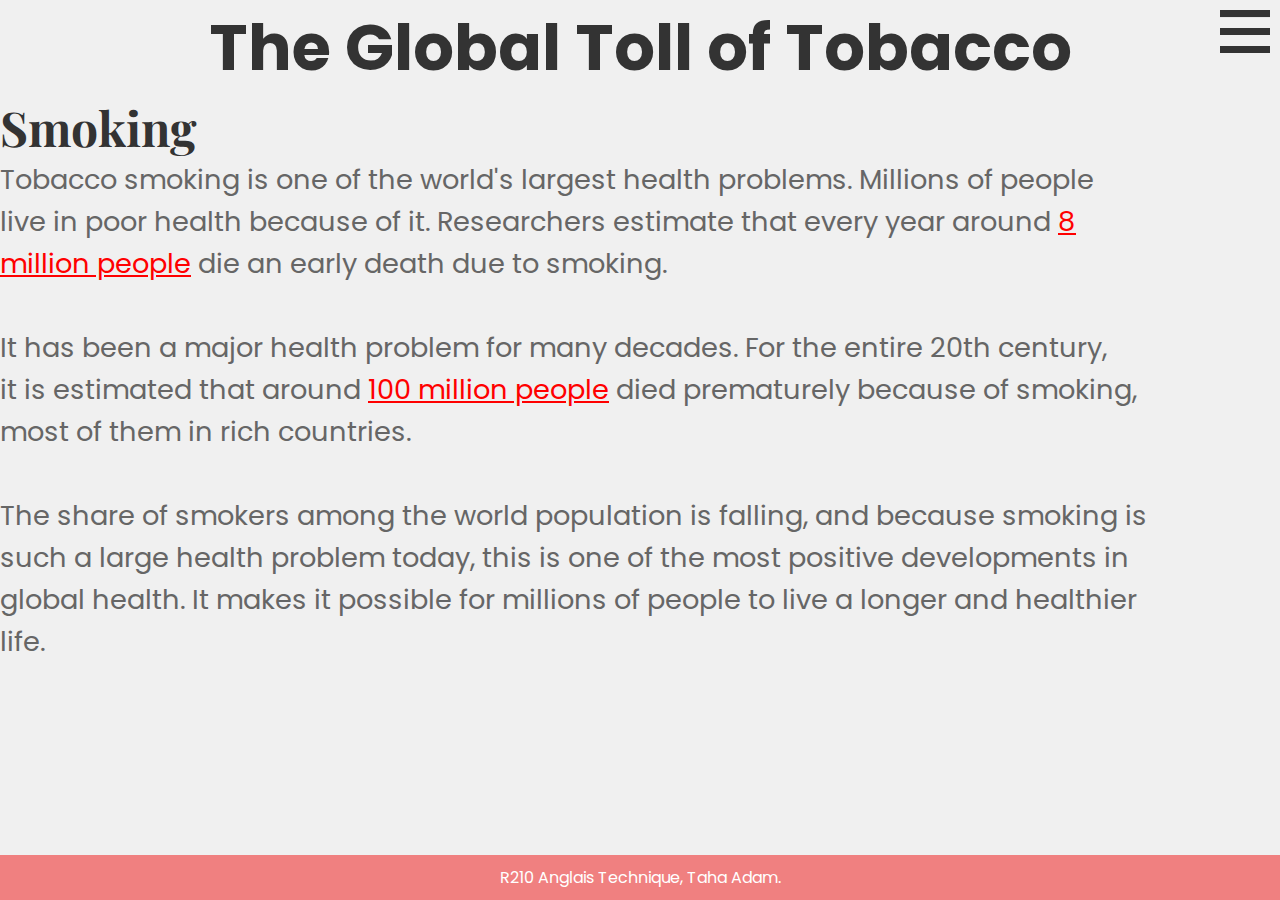
<file: index.html>
<!DOCTYPE html>
<html lang="fr">
<head>
    <meta charset="UTF-8">
    <meta name="viewport" content="width=device-width, initial-scale=1.0">
    <link rel="stylesheet" type="text/css" href="./smoking_presentation/graphs/css/style.css">
    <link href="https://fonts.googleapis.com/css2?family=Poppins:wght@300&display=swap" rel="stylesheet">
    <link href="https://fonts.googleapis.com/css2?family=Playfair+Display&display=swap" rel="stylesheet">
    <title>Graphics about tobacco</title>
</head>
<body>
    
    <img src="./smoking_presentation/graphs/img/menu-btn.png" id="menubtn" alt="Menu">
    <div id="menu" class="hidden">
        <ul>
            <li><a href="graph1.html">Graphs 1 - Lung Cancer Death Rate</a></li>
            <li><a href="graph2.html">Graphs 2 - Cigarettes Sales in United States</a></li>
        </ul>
    </div>

    <h1>The Global Toll of Tobacco</h1>
    <h2>Smoking</h2>
    <p>Tobacco smoking is one of the world's largest health problems. Millions of people
        <br>live in poor health because of it. Researchers estimate that every year around <a
         style="text-decoration: underline; color: #FF0000;">8<br>
          million people</a> die an early death due to smoking.
        <br>
        <br>It has been a major health problem for many decades. For the entire 20th century,
        <br>it is estimated that around <a
         style="text-decoration: underline; color: #FF0000;">100 million people</a> died prematurely because of smoking,
        <br>most of them in rich countries.
        <br>
        <br>The share of smokers among the world population is falling, and because smoking is
        <br>such a large health problem today, this is one of the most positive developments in
        <br>global health. It makes it possible for millions of people to live a longer and healthier
        <br>life.
    </p>
    <script src="./smoking_presentation/graphs/javascript/script.js"></script>

    <footer> 
        <div class="footer-content"> 
            R210 Anglais Technique, Taha Adam. 
        </div> 
    </footer> 
</body>
</html>
</file>
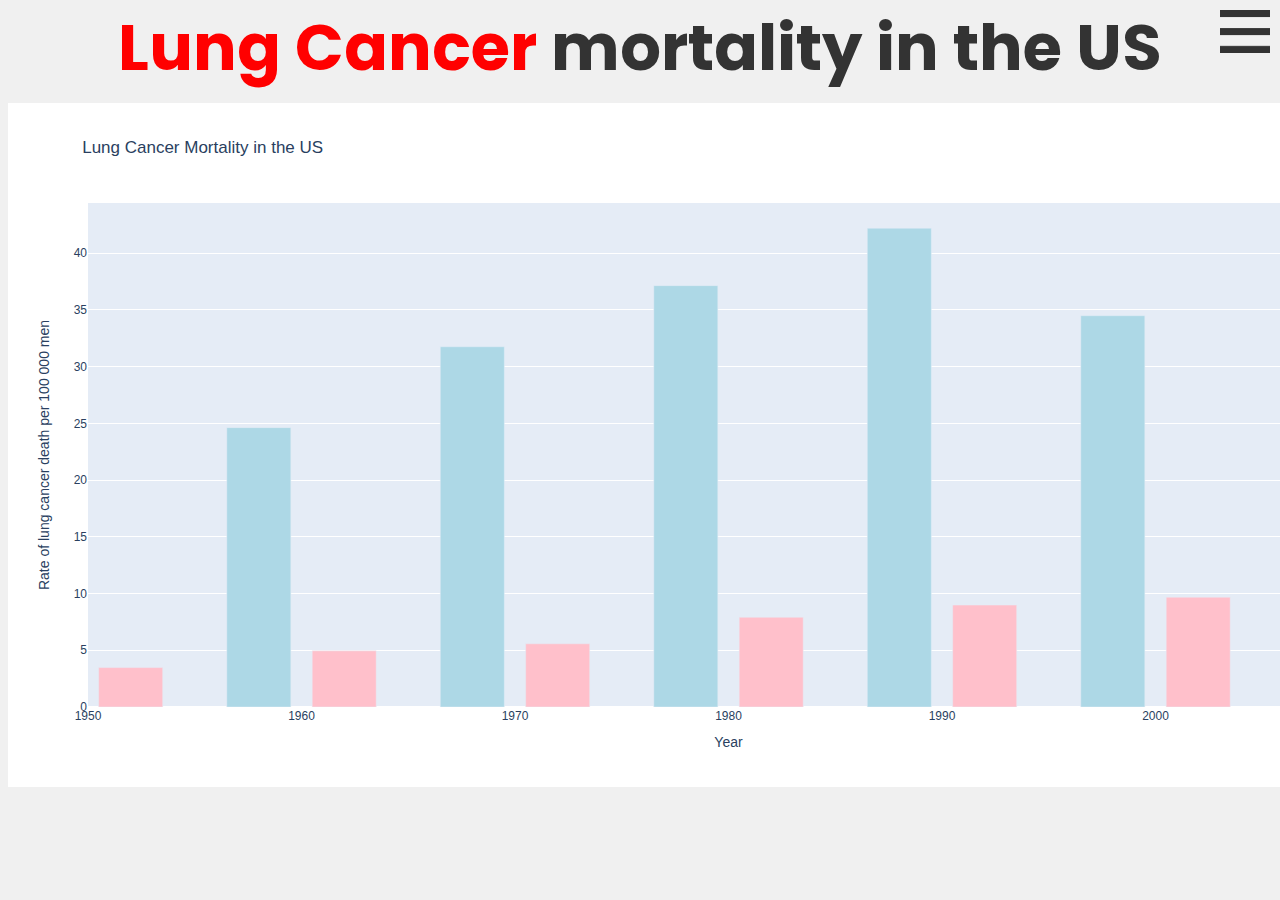
<file: graph1.html>
<!DOCTYPE html>
<html lang="fr">
<head>
    <meta charset="UTF-8">
    <meta name="viewport" content="width=device-width, initial-scale=1.0">
    <!--Appel au fichier css style.css-->
    <link rel="stylesheet" type="text/css" href="./smoking_presentation/graphs/css/style.css">
    <link href="https://fonts.googleapis.com/css2?family=Poppins:wght@300&display=swap" rel="stylesheet">
    <link href="https://fonts.googleapis.com/css2?family=Playfair+Display&display=swap" rel="stylesheet">
    <title>Lung Cancer</title>
</head>
<body>
    
    <img src="./smoking_presentation/graphs/img/menu-btn.png" id="menubtn" alt="Menu">
    <div id="menu" class="hidden">
        <ul>
            <!--Redirection vers les autres pages-->
            <li><a href="index.html">Home</a></li>
            <li><a href="graph2.html">Graphs 2 - Cigarettes Sales in United States</a></li>
        </ul>
    </div>

    <h1> <a
            style="text-decoration: solid; color: red;">Lung Cancer</a> mortality in the US
 </h1>

 <iframe src="./smoking_presentation/graphs/iframes/iframe1.html" width="1500" height="700" frameborder="0" scrolling="auto"></iframe> 
 <!--Appel au script javascript script.js-->
 <script src="./smoking_presentation/graphs/javascript/script.js"></script>

</body>
</html>
</file>
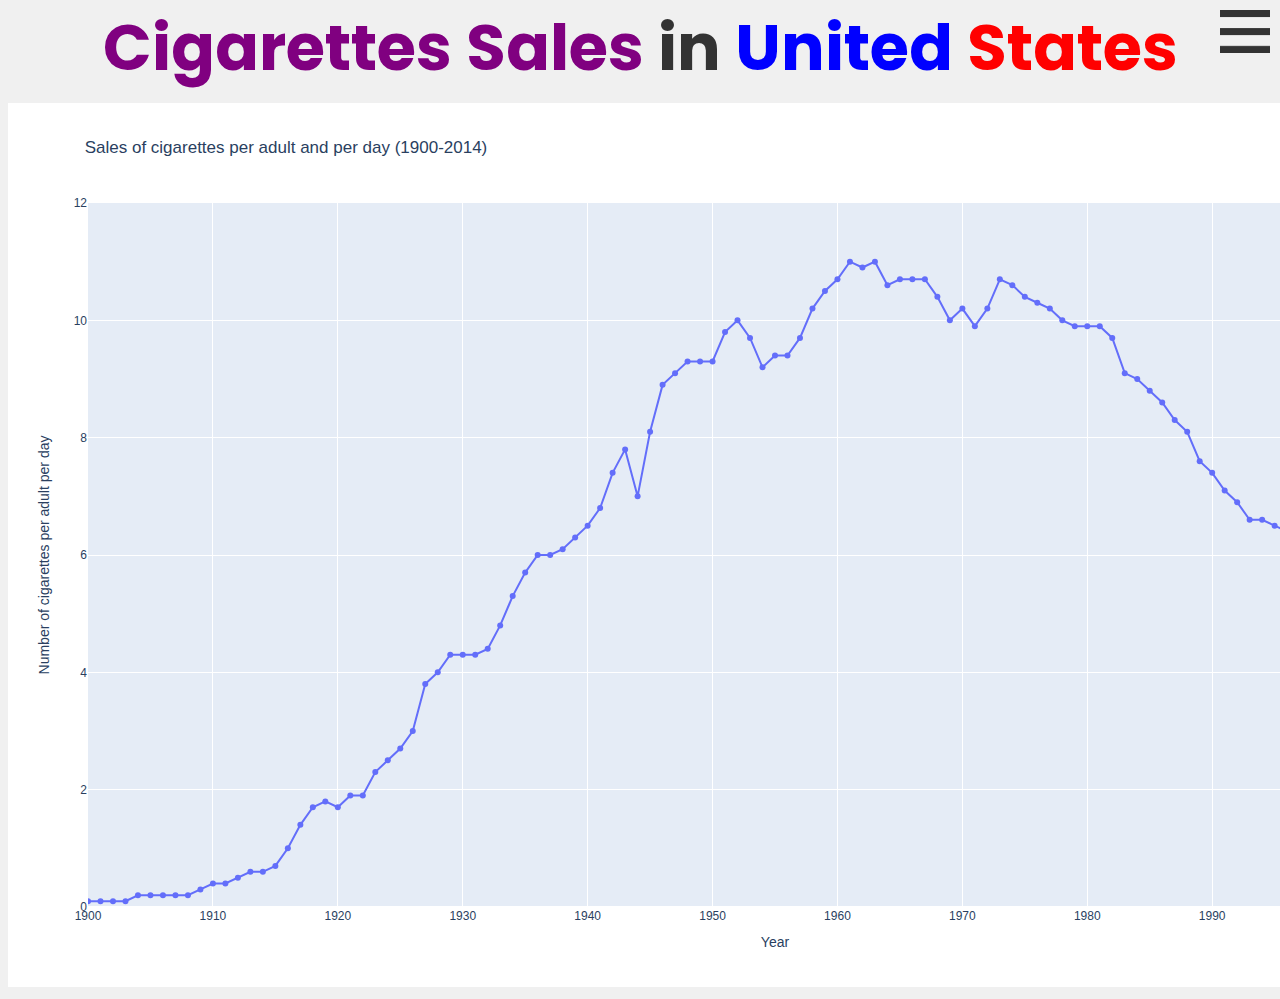
<file: graph2.html>
<!DOCTYPE html>
<html lang="fr">
<head>
    <meta charset="UTF-8">
    <meta name="viewport" content="width=device-width, initial-scale=1.0">
    <link rel="stylesheet" type="text/css" href="./smoking_presentation/graphs/css/style.css">
    <link href="https://fonts.googleapis.com/css2?family=Poppins:wght@300&display=swap" rel="stylesheet">
    <link href="https://fonts.googleapis.com/css2?family=Playfair+Display&display=swap" rel="stylesheet">
    <title>Cigarette Sales in United States</title>
</head>
<body>
    <img src="./smoking_presentation/graphs/img/menu-btn.png" id="menubtn" alt="Menu">
    <div id="menu" class="hidden">
        <ul>
            <li><a href="graph1.html">Graph 1 - Lung Cancer</a></li>
            <li><a href="index.html">Home</a></li>
        </ul>
    </div>
<h1><a style="text-decoration: solid; color: purple;">Cigarettes Sales</a> in
    <a style="text-decoration: solid; color: blue;">United</a>
    <a style="text-decoration: solid; color: red;">States</a>
</h1>
    <iframe src="./smoking_presentation/graphs/iframes/iframe2.html" width="1550" height="900" frameborder="0"></iframe>

    <script src="./smoking_presentation/graphs/javascript/script.js"></script>
</body>
</html>
</file>
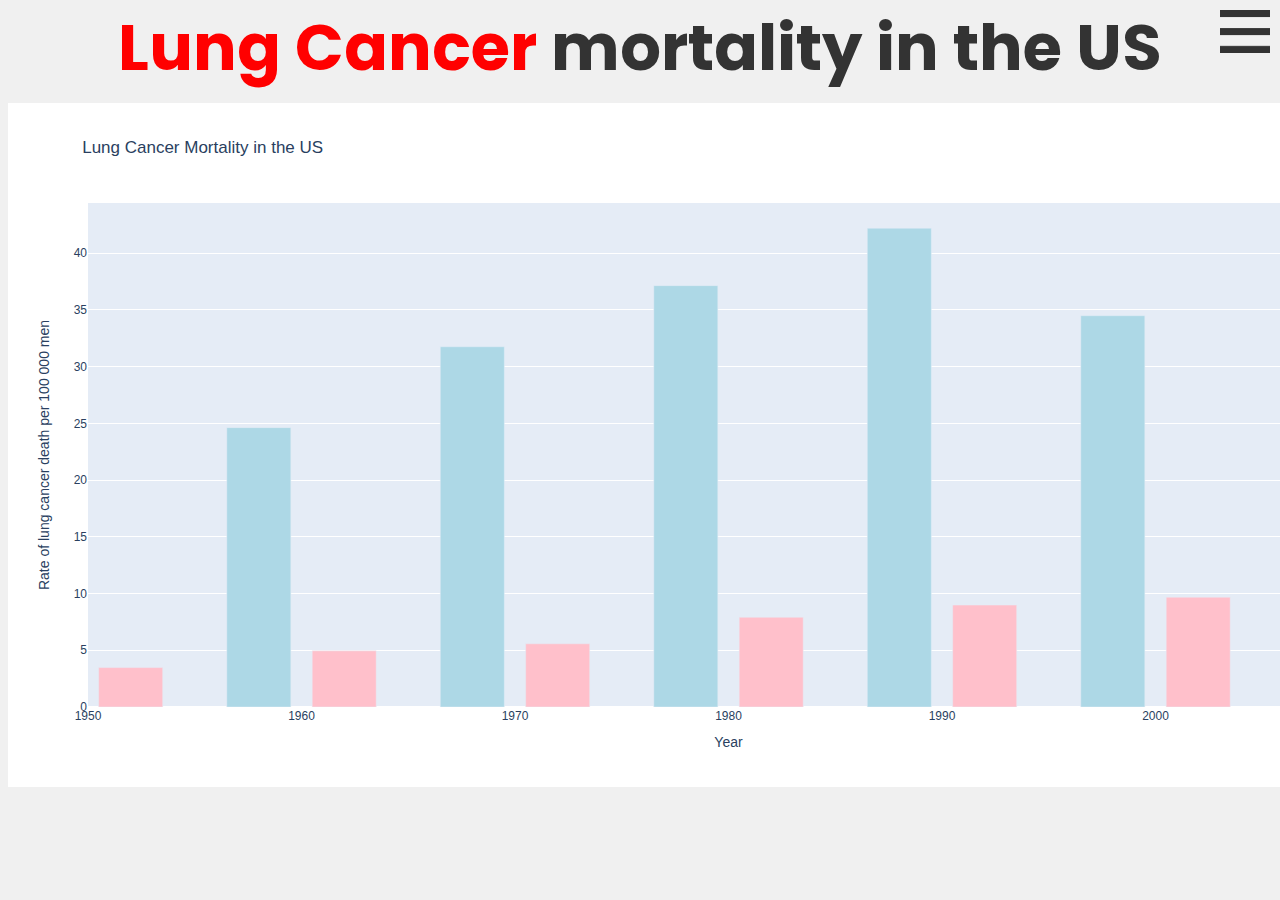
<file: smoking_presentation/graphs/graph1.html>
<!DOCTYPE html>
<html lang="fr">
<head>
    <meta charset="UTF-8">
    <meta name="viewport" content="width=device-width, initial-scale=1.0">
    <!--Appel au fichier css style.css-->
    <link rel="stylesheet" type="text/css" href="css/style.css">
    <link href="https://fonts.googleapis.com/css2?family=Poppins:wght@300&display=swap" rel="stylesheet">
    <link href="https://fonts.googleapis.com/css2?family=Playfair+Display&display=swap" rel="stylesheet">
    <title>Lung Cancer</title>
</head>
<body>
    
    <img src="img/menu-btn.png" id="menubtn" alt="Menu">
    <div id="menu" class="hidden">
        <ul>
            <!--Redirection vers les autres pages-->
            <li><a href="index.html">Home</a></li>
            <li><a href="graph2.html">Graphs 2 - Cigarettes Sales in United States</a></li>
        </ul>
    </div>

    <h1> <a
            style="text-decoration: solid; color: red;">Lung Cancer</a> mortality in the US
 </h1>

 <iframe src="iframes/iframe1.html" width="1500" height="700" frameborder="0" scrolling="auto"></iframe> 
 <!--Appel au script javascript script.js-->
 <script src="javascript/script.js"></script>

</body>
</html>
</file>
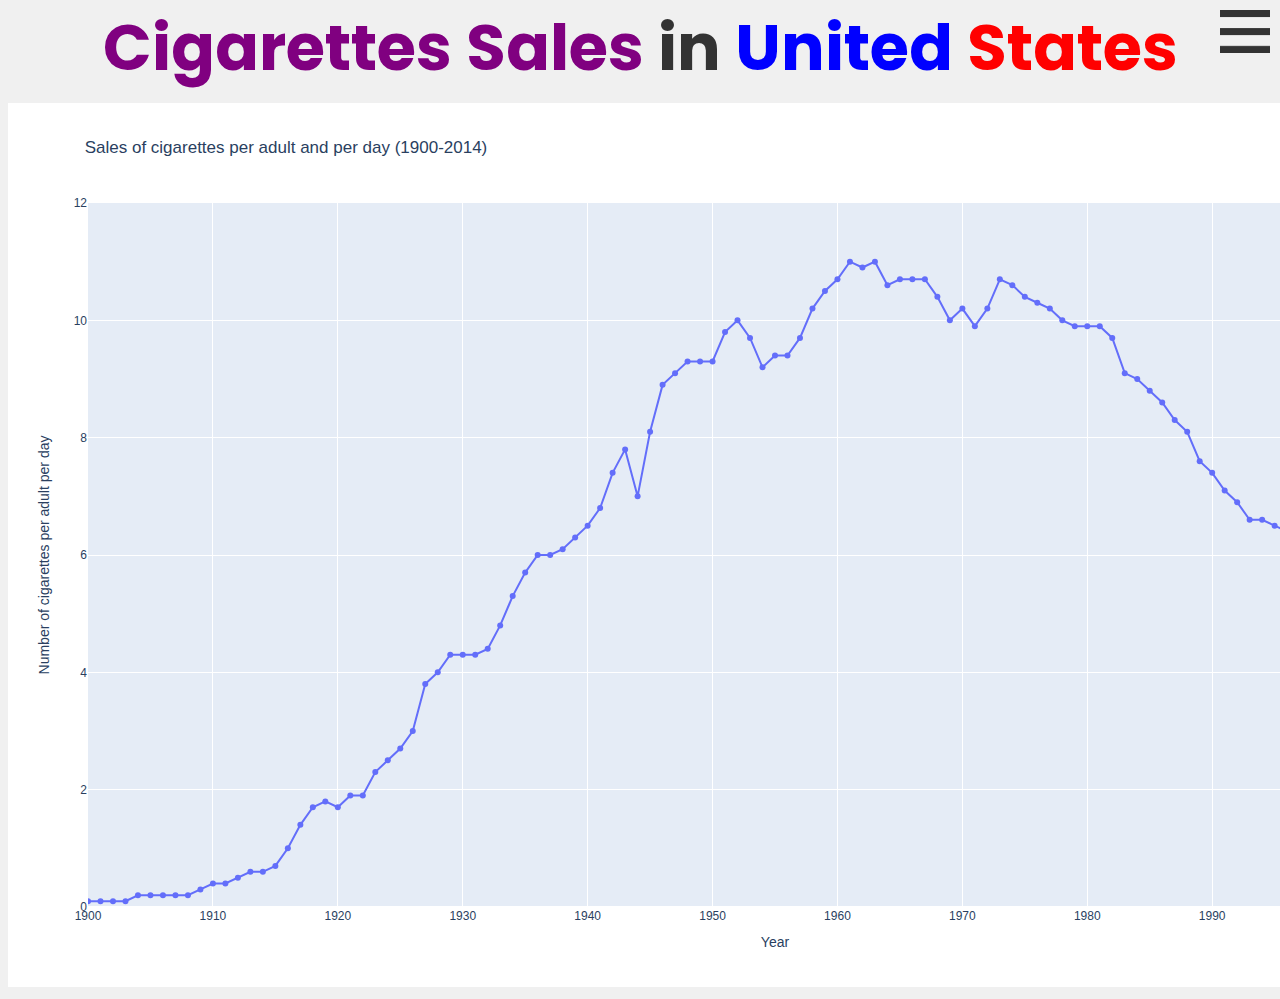
<file: smoking_presentation/graphs/graph2.html>
<!DOCTYPE html>
<html lang="fr">
<head>
    <meta charset="UTF-8">
    <meta name="viewport" content="width=device-width, initial-scale=1.0">
    <link rel="stylesheet" type="text/css" href="css/style.css">
    <link href="https://fonts.googleapis.com/css2?family=Poppins:wght@300&display=swap" rel="stylesheet">
    <link href="https://fonts.googleapis.com/css2?family=Playfair+Display&display=swap" rel="stylesheet">
    <title>Cigarette Sales in United States</title>
</head>
<body>
    <img src="img/menu-btn.png" id="menubtn" alt="Menu">
    <div id="menu" class="hidden">
        <ul>
            <li><a href="graph1.html">Graph 1 - Lung Cancer</a></li>
            <li><a href="index.html">Home</a></li>
        </ul>
    </div>
<h1><a style="text-decoration: solid; color: purple;">Cigarettes Sales</a> in
    <a style="text-decoration: solid; color: blue;">United</a>
    <a style="text-decoration: solid; color: red;">States</a>
</h1>
    <iframe src="iframes/iframe2.html" width="1550" height="900" frameborder="0"></iframe>

    <script src="javascript/script.js"></script>
</body>
</html>
</file>
<file: smoking_presentation/graphs/css/style.css>
* {
    margin: 0;
    padding: 0;
    box-sizing: border-box;
}

body {
    background-color: #f0f0f0; 
    font-family: Arial, sans-serif; 
}

h1 {
    color: #333; 
    text-align: center;
    font-size: 4em;
    font-family: 'Poppins', sans-serif; 
}

h2 {
    color: #333;
    font-size: 3em;
    font-family: 'Playfair Display', sans-serif; 
}

p {
    color: #666; 
    font-family: 'Poppins', sans-serif; 
    font-size: 1.7em;
}

ul {
    list-style-type: none; 
    padding: 0; 
}

li {
    margin-bottom: 10px;
}

a {
    text-decoration: none; 
    color: #007bff; 
}

a:hover {
    text-decoration: underline 
}

#menubtn {
    width: 50px; 
    position: fixed;
    right: 10px; 
    top: 10px; 
}

#menu {
    position: fixed;
    top: 40px; 
    right: 0;
    background-color: #fff; 
    padding: 10px;
    border: 1px solid #ccc; 
    box-shadow: 0 2px 5px rgba(0, 0, 0, 0.1); 
}

#menu ul {
    list-style-type: none;
    padding: 0;
}

#menu li {
    margin-bottom: 10px;
}

#menu a {
    text-decoration: none;
    color: #333;
}

#menu a:hover {
    text-decoration: underline;
}

.hidden {
    display: none;
}

footer { 
    background-color: lightcoral; 
    padding: 10px;
    position: fixed; 
    bottom: 0;
    width: 100%;
    font-family: 'Poppins', sans-serif; 
    color: white; 
  }

.footer-content {
    text-align: center; 
}

#graph1 {
    width: 90%; 
    height: 90%; 
    position: absolute; 
    text-align: center;
    top: 100;
    right: 75px;  
}
</file>
